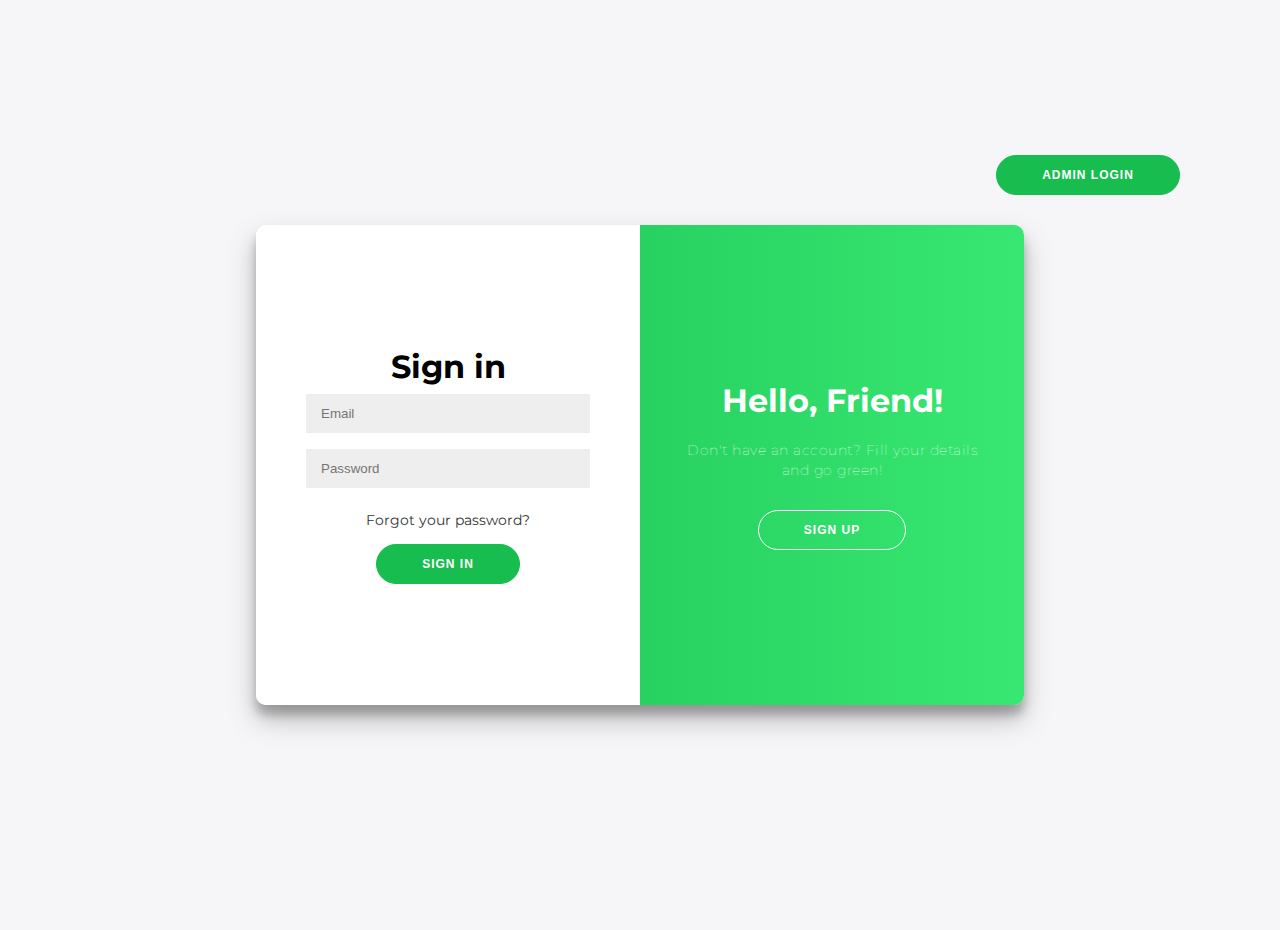
<file: index.html>
<!DOCTYPE html>
<html lang="en">
<head>
    <meta charset="UTF-8">
    <meta http-equiv="X-UA-Compatible" content="IE=edge">
    <meta name="viewport" content="width=device-width, initial-scale=1.0">
    <title>Home</title>
    <script>
        function redirectToSignUp() {
            location.replace("user_register.html");
        }
    </script>
    <style>
        
@import url('https://fonts.googleapis.com/css?family=Montserrat:400,800');

* {
	box-sizing: border-box;
}
.admin-btn{
	display: inline;
	margin-left: 70%;
	margin-bottom: 30px;
}
button:hover{
	color: #17bd4e;
	background-color: white;
}

body {
	background: #f6f5f7;
	display: flex;
	justify-content: center;
	align-items: center;
	flex-direction: column;
	font-family: 'Montserrat', sans-serif;
	height: 100vh;
	margin: -20px 0 50px;
}

h1 {
	font-weight: bold;
	margin: 0;
}

h2 {
	text-align: center;
}

p {
	font-size: 14px;
	font-weight: 100;
	line-height: 20px;
	letter-spacing: 0.5px;
	margin: 20px 0 30px;
}

span {
	font-size: 12px;
}
a{
	text-decoration: none;
}

.link-color {
	color: #333;
	font-size: 14px;
	text-decoration: none;
	margin: 15px 0;
}

button {
	border-radius: 20px;
	border: 1px solid #17bd4e;
	background-color: #17bd4e;
	color: #FFFFFF;
	font-size: 12px;
	font-weight: bold;
	padding: 12px 45px;
	letter-spacing: 1px;
	text-transform: uppercase;
	transition: transform 80ms ease-in;
}

button:active {
	transform: scale(0.95);
}

button:focus {
	outline: none;
}

button.ghost {
	background-color: transparent;
	border-color: #FFFFFF;
}
button.ghost:hover {
	background-color: white;
	border-color: #FFFFFF;
}

form {
	background-color: #FFFFFF;
	display: flex;
	align-items: center;
	justify-content: center;
	flex-direction: column;
	padding: 0 50px;
	height: 100%;
	text-align: center;
}

input {
	background-color: #eee;
	border: none;
	padding: 12px 15px;
	margin: 8px 0;
	width: 100%;
}

.container {
	background-color: #fff;
	border-radius: 10px;
  	box-shadow: 0 14px 28px rgba(0,0,0,0.25), 
			0 10px 10px rgba(0,0,0,0.22);
	position: relative;
	overflow: hidden;
	width: 768px;
	max-width: 100%;
	min-height: 480px;
}

.form-container {
	position: absolute;
	top: 0;
	height: 100%;
	transition: all 0.6s ease-in-out;
}

.sign-in-container {
	left: 0;
	width: 50%;
	z-index: 2;
}

.container.right-panel-active .sign-in-container {
	transform: translateX(100%);
}

.sign-up-container {
	left: 0;
	width: 50%;
	opacity: 0;
	z-index: 1;
}

.container.right-panel-active .sign-up-container {
	transform: translateX(100%);
	opacity: 1;
	z-index: 5;
	animation: show 0.6s;
}

@keyframes show {
	0%, 49.99% {
		opacity: 0;
		z-index: 1;
	}
	
	50%, 100% {
		opacity: 1;
		z-index: 5;
	}
}

.overlay-container {
	position: absolute;
	top: 0;
	left: 50%;
	width: 50%;
	height: 100%;
	overflow: hidden;
	transition: transform 0.6s ease-in-out;
	z-index: 100;
}

.container.right-panel-active .overlay-container{
	transform: translateX(-100%);
}

.overlay {
	background: #17bd4e;
	background: -webkit-linear-gradient(to right, #17bd4e, #38e772);
	background: linear-gradient(to right, #17bd4e, #38e772);
	background-repeat: no-repeat;
	background-size: cover;
	background-position: 0 0;
	color: #FFFFFF;
	position: relative;
	left: -100%;
	height: 100%;
	width: 200%;
  	transform: translateX(0);
	transition: transform 0.6s ease-in-out;
}

.container.right-panel-active .overlay {
  	transform: translateX(50%);
}

.overlay-panel {
	position: absolute;
	display: flex;
	align-items: center;
	justify-content: center;
	flex-direction: column;
	padding: 0 40px;
	text-align: center;
	top: 0;
	height: 100%;
	width: 50%;
	transform: translateX(0);
	transition: transform 0.6s ease-in-out;
}

.overlay-left {
	transform: translateX(-20%);
}

.container.right-panel-active .overlay-left {
	transform: translateX(0);
}

.overlay-right {
	right: 0;
	transform: translateX(0);
}

.container.right-panel-active .overlay-right {
	transform: translateX(20%);
}

.social-container {
	margin: 20px 0;
}

.social-container a {
	border: 1px solid #DDDDDD;
	border-radius: 50%;
	display: inline-flex;
	justify-content: center;
	align-items: center;
	margin: 0 5px;
	height: 40px;
	width: 40px;
}
.link-color:hover{
	color:green;
}


    </style>
</head>
<body>
	<button class="admin-btn" onclick="window.location.href='facility_login.html'">Admin Login </button>
    <div class="container" id="container">
        <div class="form-container sign-in-container">
            <form action="login.php" method = "POST">
                <h1>Sign in</h1>
                <input type="email" name= "email" placeholder="Email" required />
                <input type="password" name="password" placeholder="Password" required/>
                <a href="#" class="link-color">Forgot your password?</a>
                <button>Sign In</button>
            </form>
        </div>
        <div class="overlay-container">
            <div class="overlay">
                <div class="overlay-panel overlay-left">
                    <h1>Welcome Back!</h1>
                    <p>To keep connected with us please login with your personal info</p>
                    <button class="ghost" id="signIn">Sign In</button>
                </div>
                <div class="overlay-panel overlay-right">
                    <h1>Hello, Friend!</h1>
                    <p>Don't have an account? Fill your details and go green!</p>
                    <button class="ghost" id="signUp" onClick="redirectToSignUp()">Sign Up</button>
                </div>
            </div>
        </div>
    </div>
</body>
</html>
</file>
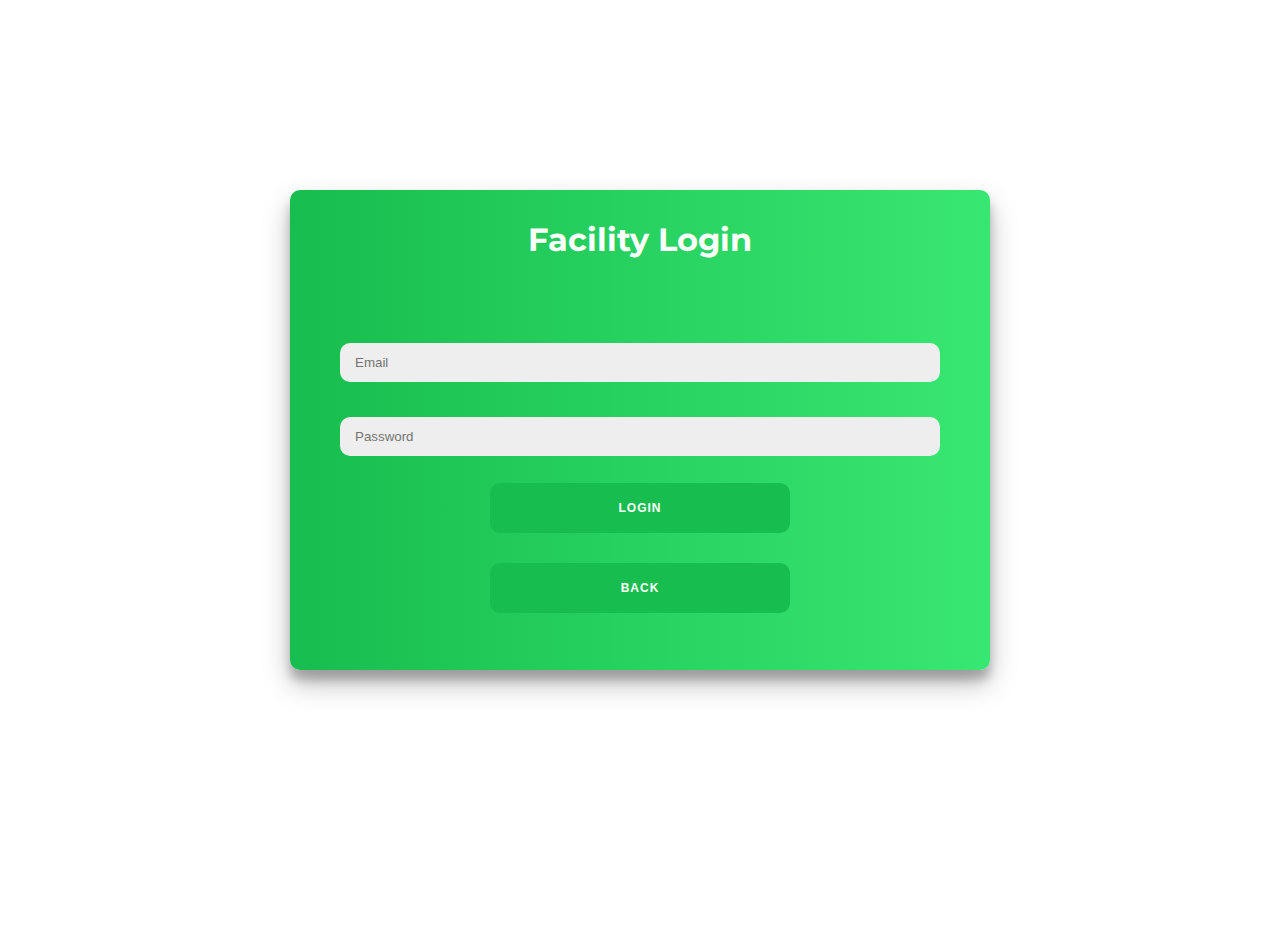
<file: facility_login.html>
<!DOCTYPE html>
<html lang="en">
<head>
    <meta charset="UTF-8">
    <meta http-equiv="X-UA-Compatible" content="IE=edge">
    <meta name="viewport" content="width=device-width, initial-scale=1.0">
    <title>Document</title>
    <style>
@import url('https://fonts.googleapis.com/css?family=Montserrat:400,800');

* {
	box-sizing: border-box;
}

body {
	display: flex;
	justify-content: center;
	align-items: center;
	flex-direction: column;
	font-family: 'Montserrat', sans-serif;
	height: 100vh;
	margin: -20px 0 50px;
	
}

form {
	display: flex;
	align-items: left;
	flex-direction: column;
	padding: 0 50px;
	text-align: center;
}

.container {
	text-align: center;
	background-color: #fff;
	background: -webkit-linear-gradient(to right, #17bd4e, #38e772);
	background: linear-gradient(to right, #17bd4e, #38e772);
	border-radius: 10px;
  	box-shadow: 0 14px 28px rgba(0,0,0,0.25), 
			0 10px 10px rgba(0,0,0,0.22);
	width: 700px;
	max-width: 100%;
	min-height: 480px;
}

.form-container {
	top: 0;
	height: 100%;
	transition: all 0.6s ease-in-out;
}

.sign-in-container {
	left: 0;
	width: 100%;
	z-index: 2;
}

input {
	border-radius: 10px;
	background-color: #eee;
	border: none;
	padding: 12px 15px;
	margin: 8px 0;
	width: 100%;
}

h1 {
	font-weight: bold;
	color: white;
	margin: 0;
}

button {
	margin-left: 150px;
	width: 50%;
	border-radius: 10px;
	border: 0px solid;
	background-color: #17bd4e;
	color: #FFFFFF;
	font-size: 12px;
	font-weight: bold;
	padding: 12px 45px;
	letter-spacing: 1px;
	text-transform: uppercase;
	transition: transform 80ms ease-in;
	height: 50px;
}
button:hover{
	color: green;
  border: 1px solid #17bd4e;
	background-color: white;
}

.backbtn{
	margin-left: 0px;
	width: 300px;
	margin-top: 30px;
}


    </style>
</head>
<body>
    <div class="container" id="container">
		<h1 style="margin-top: 30px;">Facility Login</h1><br><br><br><br>
    <div class="form-container sign-in-container">
    <form action="facility_login.php" method="post">
        <input type="text" name="email" placeholder="Email"><br>
        <input type="password" name="password" placeholder="Password">
		<br>
        <button type="submit">Login</button>
    </form>
	<button class="backbtn" onclick="window.location.href = 'index.html'">Back</button>
    </div>
    </div>
</body>
</html>
</file>
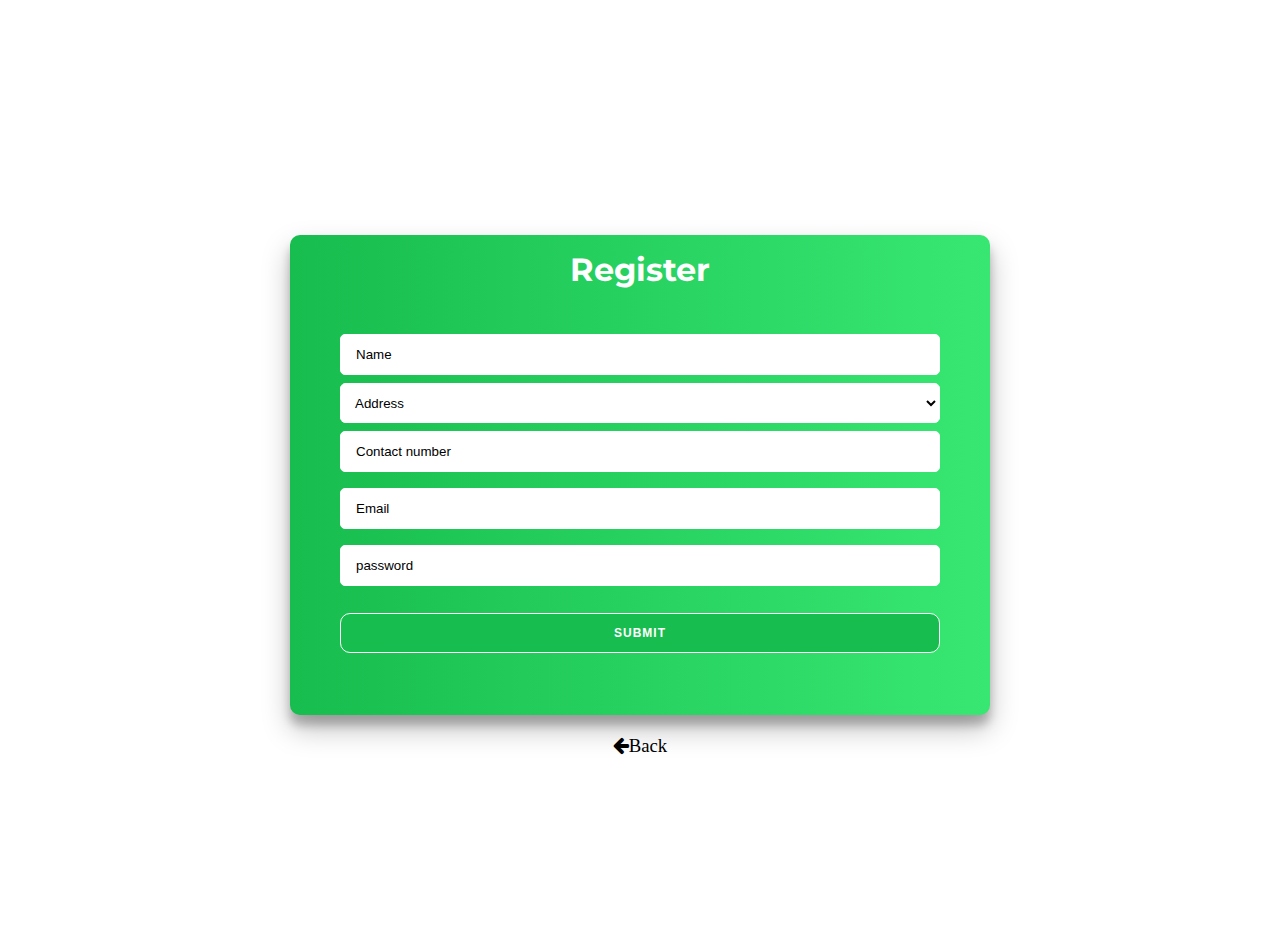
<file: user_register.html>
<!DOCTYPE html>
<html lang="en">
<head>
    <meta charset="UTF-8">
    <meta http-equiv="X-UA-Compatible" content="IE=edge">
    <meta name="viewport" content="width=device-width, initial-scale=1.0">
	<link rel="stylesheet" href="https://cdnjs.cloudflare.com/ajax/libs/font-awesome/4.7.0/css/font-awesome.min.css">
    <title>User Registration</title>
    <style>
        @import url('https://fonts.googleapis.com/css?family=Montserrat:400,800');

* {
	box-sizing: border-box;
}
h1{
	color:white;
}
h3, a{
	display: block;
	align-items:left;
	color: black;
	text-decoration: none;
}
h3, a:hover{
	align-items:left;
	color: green;
	text-decoration: none;
}
body {
	display: flex;
	justify-content: center;
	align-items: center;
	flex-direction: column;
	font-family: 'Montserrat', sans-serif;
	height: 100vh;
	margin: -20px 0 50px;
	
}

form {
	color: white;
	display: flex;
	align-items: left;
	justify-content: center;
	flex-direction: column;
	padding: 0 50px;
	height: 100%;
	text-align: center;
}

.container {
	margin-top:150px;
	background: -webkit-linear-gradient(to right, #17bd4e, #38e772);
	background: linear-gradient(to right, #17bd4e, #38e772);
	background-color: #fff;
	border-radius: 10px;
  	box-shadow: 0 14px 28px rgba(0,0,0,0.25), 
			0 10px 10px rgba(0,0,0,0.22);
	position: relative;
	overflow: hidden;
	width: 700px;
	max-width: 100%;
	min-height: 480px;
}

.form-container {
	position: absolute;
	margin-top: 15px;
	top: 0;
	height: 100%;
	transition: all 0.6s ease-in-out;
}

.sign-up-container {
	left: 0;
	width: 100%;
	z-index: 2;
}

input {
	background-color: white;
	border: 1px solid white;
	border-radius: 5px;
	padding: 12px 15px;
	margin: 8px 0;
	width: 100%;
}
input:hover{
	background-color: #fff;
}

input::placeholder{
	color: black;
}
input:focus{
	background-color: white;
}

h1 {
	font-weight: bold;
	/* padding: 15px; */
	margin-top:15px;
}

button {
	display: inline;
	border-radius: 10px;
	border: 1px solid white;
	background-color: #17bd4e;
	color: #FFFFFF;
	font-size: 12px;
	font-weight: bold;
	padding: 12px 45px;
	letter-spacing: 1px;
	text-transform: uppercase;
	transition: transform 80ms ease-in;
}
button:hover{
	color: green;
	background-color: white;
}

select {
	position: relative;
  	/* font-family: Arial; */
  background-color: transparent;
  padding: 0 1em 0 0;
  margin: 0;
  width: 100%;
  height: 40px;
  /* font-family: inherit;
  font-size: inherit; */
  cursor: inherit;
  line-height: inherit;
  z-index: 1;
  border: 1px solid white;
  color: black;
  padding-left: 10px;

}

.selectWrapper{
  
  border-radius:6px;
  display:inline-block;
  overflow:hidden;
  background:white;
  /* border:0px solid #38e772; */
}

    </style>
</head>
<body>
	
    <div class="container" id="container">
		<h1 align="center">Register</h1>
        <div class="form-container sign-up-container">
            <form action="user_register.php" method="POST">
                <input type="text" name="name" id="text" placeholder="Name">
				<div class = "selectWrapper">
                <select name="address" id="address">
					<option value="Address">Address</option>
                    <option value="Kothrud">Kothrud</option>
                    <option value="Karve Nagar">Karve Nagar</option>
                    <option value="Katraj">Katraj</option>
                </select>
				</div>
                <input type="number" name="phone" id="" placeholder="Contact number">
                <input type="text" name="email" placeholder="Email">
                <input type="password" name="password" placeholder="password">
                <br>
                <button type="submit">Submit</button>
            </form>
			
        </div>
    </div>
	<h3 ><a href="index.html" class="fa fa-arrow-left">Back</a></h3>
	
</body>
</html>
</file>
